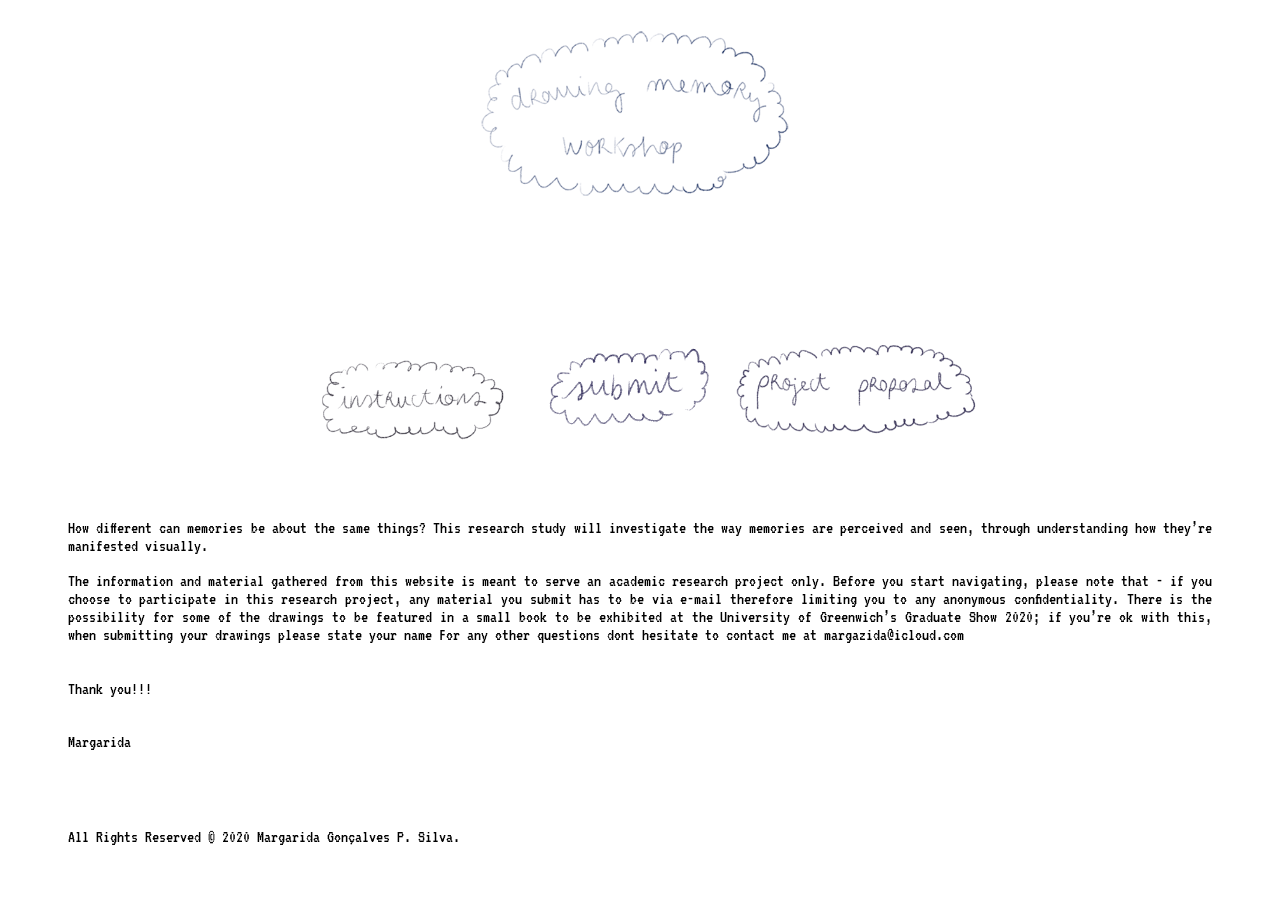
<file: DRAWINGWORKSHOP/index.html>
<!DOCTYPE html>
<html lang="en">
 <head>
   <link href="https://fonts.googleapis.com/css?family=VT323&display=swap" rel="stylesheet">

  <meta charset="UTF-8">
<meta name="viewport" content="width=device-width, initial-scale=1">
   <link rel="stylesheet" type="text/css" href="style.css"/>



 </head>
  <div class="DrawingWorkshop">
  <div class="containertitleTitle">
<a href="index.html"><img class="DrawingWorkshop" src="DrawingWS.png"></a>
  </div>
</div>

<h1></h1>

<div class="containerHomePage">

<a href="Instructions.html"><img class="Instructions" src="instructions.png"></a>


<a href="mailto:margazida@icloud.com?subject=Drawing_Worshop_Outcomes&"></a>
<a href="mailto:margazida@icloud.com?subject=Drawing_Worshop_Outcomes&"><img class="Submissions" src="submit.png"></a>

<a href="ProjectProposal.html"><img class="ProjectProposal" src="projectproposal.png"></a>
</div>


<h1>
How different can memories be about the same things? This research study will investigate the way memories are perceived and seen, through understanding how they’re manifested visually.
<p>  The information and material gathered from this website is meant to serve an academic research project only. Before you start navigating, please note that - if you choose to participate in this research project, any material you submit has to be via e-mail therefore limiting you to any anonymous confidentiality. There is the possibility for some of the drawings to be featured in a small book to be exhibited at the University of Greenwich’s Graduate Show 2020; if you’re ok with this, when submitting your drawings please state your name
For any other questions dont hesitate to contact me at margazida@icloud.com </p>

<p>Thank you!!!

</p>
<p>Margarida</p>

</h1>

</p>
<h1>All Rights Reserved © 2020 Margarida Gonçalves P. Silva.</h1>


</body>
</html>
</file>
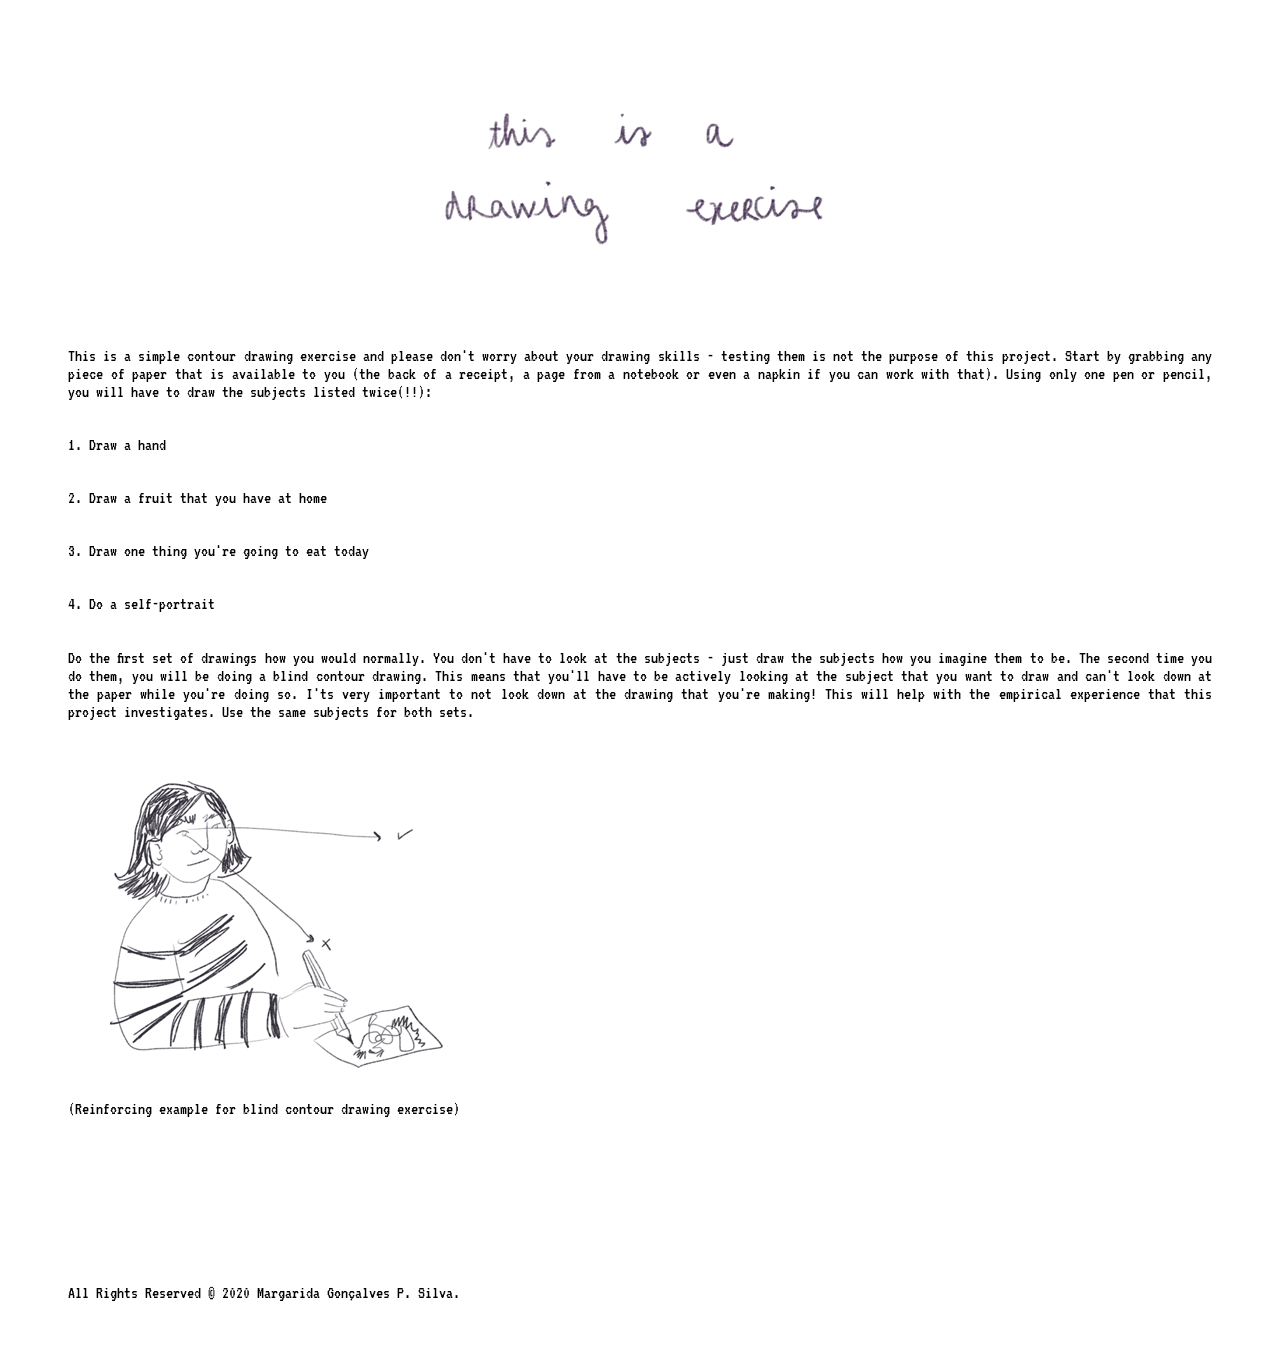
<file: DRAWINGWORKSHOP/Instructions.html>
<!DOCTYPE html>
<html lang="en">
 <head>
   <link href="https://fonts.googleapis.com/css?family=VT323&display=swap" rel="stylesheet">

  <meta charset="UTF-8">
<meta name="viewport" content="width=device-width, initial-scale=1">
   <link rel="stylesheet" type="text/css" href="style.css"/>



<p></p>
<p></p>

<div class="containerInstructions">
<img src="instrucoes6.png" alt="containerInstructions">
</div>






<h1>
<p>This is a simple contour drawing exercise and please don't worry about your drawing skills - testing them is not the purpose of this project.
  Start by grabbing any piece of paper that is available to you (the back of a receipt, a page from a notebook or even a napkin if you can work with that).
Using only one pen or pencil, you will have to draw the subjects listed twice(!!):  </p>

<p> 1. Draw a hand</p>
<p> 2. Draw a fruit that you have at home</p>
<p> 3. Draw one thing you're going to eat today</p>
<p> 4. Do a self-portrait</p>

<p>Do the first set of drawings how you would normally. You don't have to look at the subjects - just draw the subjects how you imagine them to be.
The second time you do them, you will be doing a blind contour drawing. This means that you'll have to be actively looking at the subject that you want to draw and can't look down at the paper while you're doing so. I'ts very important to not look down at the drawing that you're making! This will help with the empirical experience that this project investigates. Use the same subjects for both sets. </p>

<p> </p>
<img src="instrucoes7.png" alt="">
(Reinforcing example for blind contour drawing exercise)

<p>  </p>
<p> </p>

<p></p>
  </h1>

<h1>All Rights Reserved © 2020 Margarida Gonçalves P. Silva.</h1>
</file>
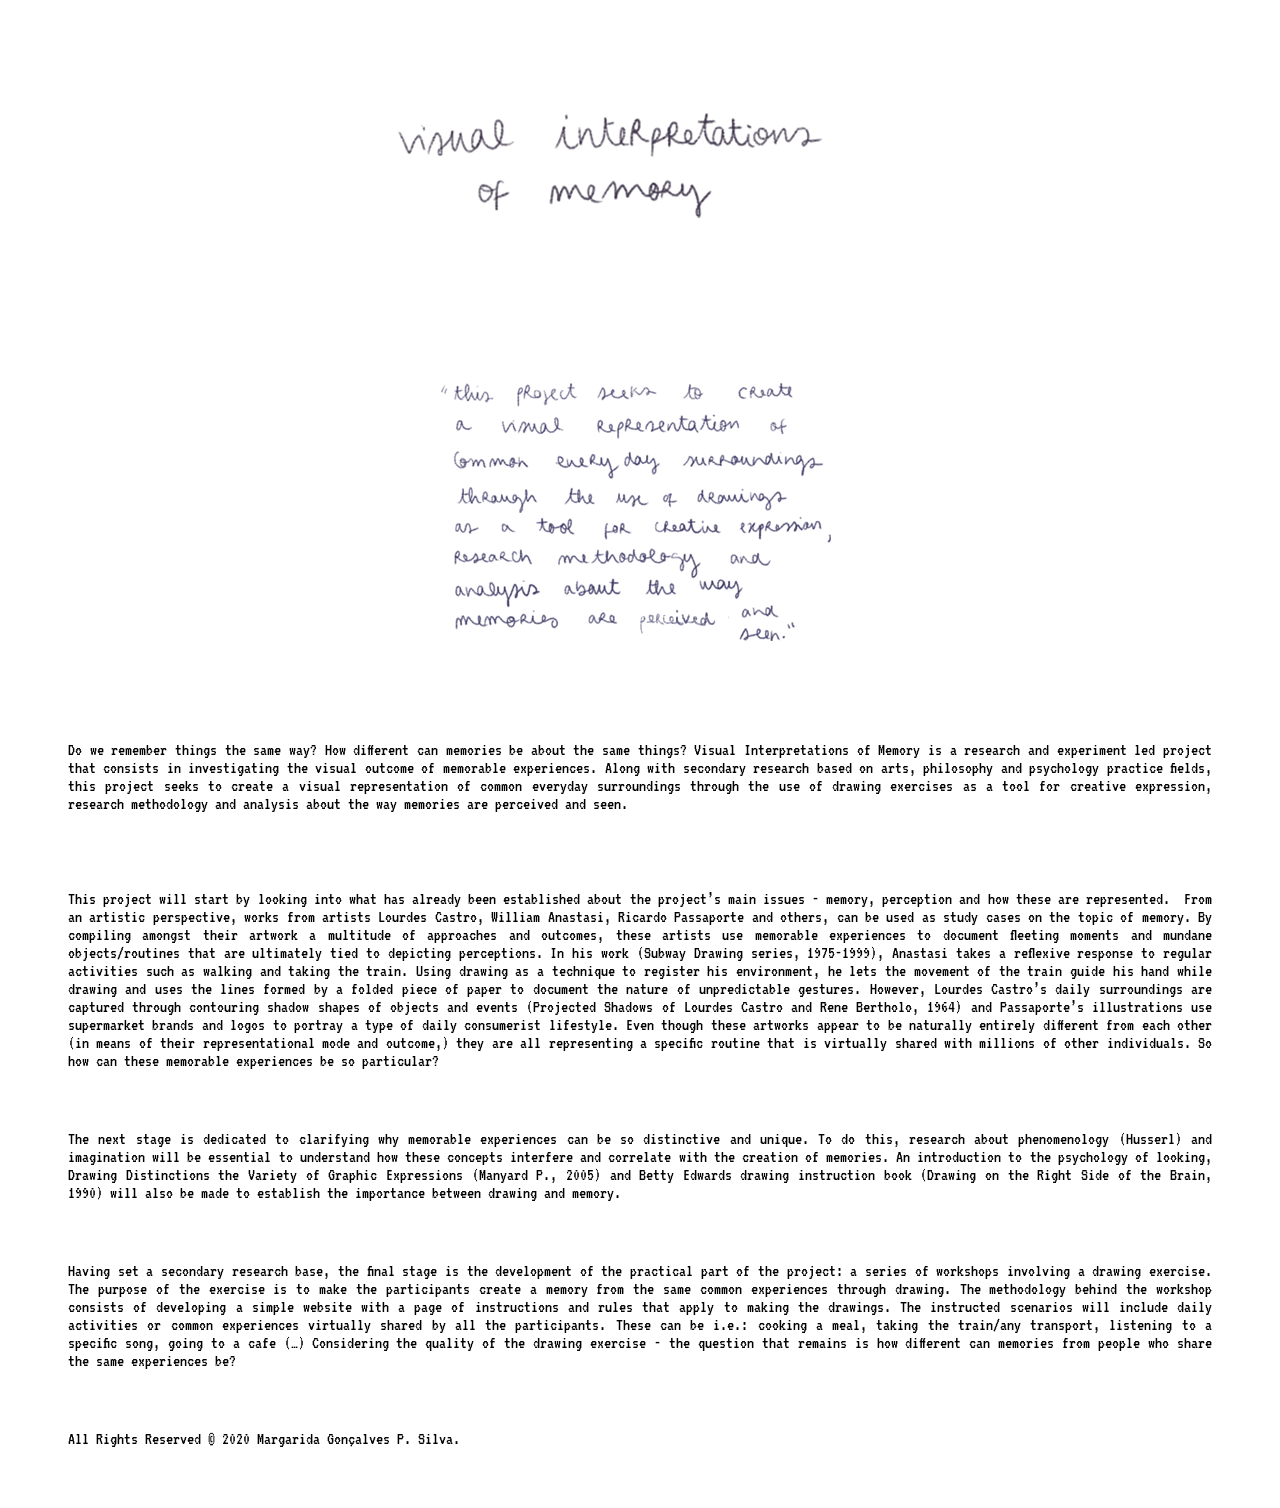
<file: DRAWINGWORKSHOP/projectproposal.html>
<!DOCTYPE html>
<html lang="en">
 <head>
   <link href="https://fonts.googleapis.com/css?family=VT323&display=swap" rel="stylesheet">

  <meta charset="UTF-8">
<meta name="viewport" content="width=device-width, initial-scale=1">
   <link rel="stylesheet" type="text/css" href="style.css"/>




 </head>
 <div class="containerTitle">
 <img src="visual.png" alt="containerTitle">
 <img src="text.png" alt="containerTitle">
 </div>
   <h1>
   <p>Do we remember things the same way? How different can memories be about the same things? Visual Interpretations of Memory is a research and experiment led project that consists in investigating the visual outcome of memorable experiences. Along with secondary research based on arts, philosophy and psychology practice fields, this project seeks to create a visual representation of common everyday surroundings through the use of drawing exercises as a tool for creative expression, research methodology and analysis about the way memories are perceived and seen.
<h1>This project will start by looking into what has already been established about the project’s main issues - memory, perception and how these are represented.  From an artistic perspective, works from artists Lourdes Castro, William Anastasi, Ricardo Passaporte and others, can be used as study cases on the topic of memory. By compiling amongst their artwork a multitude of approaches and outcomes, these artists use memorable experiences to document fleeting moments and mundane objects/routines that are ultimately tied to depicting perceptions. In his work (Subway Drawing series, 1975-1999), Anastasi takes a reflexive response to regular activities such as walking and taking the train. Using drawing as a technique to register his environment, he lets the movement of the train guide his hand while drawing and uses the lines formed by a folded piece of paper to document the nature of unpredictable gestures. However, Lourdes Castro’s daily surroundings are captured through contouring shadow shapes of objects and events (Projected Shadows of Lourdes Castro and Rene Bertholo, 1964) and Passaporte’s illustrations use supermarket brands and logos to portray a type of daily consumerist lifestyle. Even though these artworks appear to be naturally entirely different from each other (in means of their representational mode and outcome,) they are all representing a specific routine that is virtually shared with millions of other individuals.
So how can these memorable experiences be so particular? </h1>

<h1> The next stage is dedicated to clarifying why memorable experiences can be so distinctive and unique. To do this, research about phenomenology (Husserl) and imagination will be essential to understand how these concepts interfere and correlate with the creation of memories. An introduction to the psychology of looking, Drawing Distinctions the Variety of Graphic Expressions (Manyard P., 2005) and Betty Edwards drawing instruction book (Drawing on the Right Side of the Brain, 1990) will also be made to establish the importance between drawing and memory.</h1>

<h1>Having set a secondary research base, the final stage is the development of the practical part of the project: a series of workshops involving a drawing exercise. The purpose of the exercise is to make the participants create a memory from the same common experiences through drawing.
 The methodology behind the workshop consists of developing a simple website with a page of instructions and rules that apply to making the drawings. The instructed scenarios will include daily activities or common experiences virtually shared by all the participants. These can be i.e.: cooking a meal, taking the train/any transport, listening to a specific song, going to a cafe (…) Considering the quality of the drawing exercise - the question that remains is how different can memories from people who share the same experiences be? </h1>
 <p></p>
 <p></p>
 <p></p>
<h1>All Rights Reserved © 2020 Margarida Gonçalves P. Silva.</h1>

 </p>
 </h1>
</file>
<file: DRAWINGWORKSHOP/style.css>
.containertitleTitle {
  zoom: 70%;
  justify-content: center;
  display: grid;

}

.containerHomePage {

  zoom: 60%;
  display: flex;
  justify-content: center;
}

.containerTitle {
  justify-content: center;
  display: grid;
}

.containerInstructions {
  content: width-the-device
  width:auto;
justify-content: center;
display: grid;
zoom: 100%

}


h2 {
  content: width-the-device
width: 500px;
  border: 40px
  padding: 60px;
  margin: 60px;
display: grid;
font-family: 'VT323', monospace;

font-variant: normal;
font-weight: lighter;
text-align: justify;
font-size: 110%;
text box-sizing: 50%
text-rendering: optimizeLegibility;


}

h1 {
  content: width-the-device
  width: 500px;
    border: 40px
    padding: 60px;
    margin: 60px;
  display: grid;
  font-family: 'VT323', monospace;

  font-variant: normal;
  font-weight: lighter;
  text-align: justify;
  font-size: 110%;
  text box-sizing: 10%;
text-rendering: optimizeLegibility;







}
</file>
